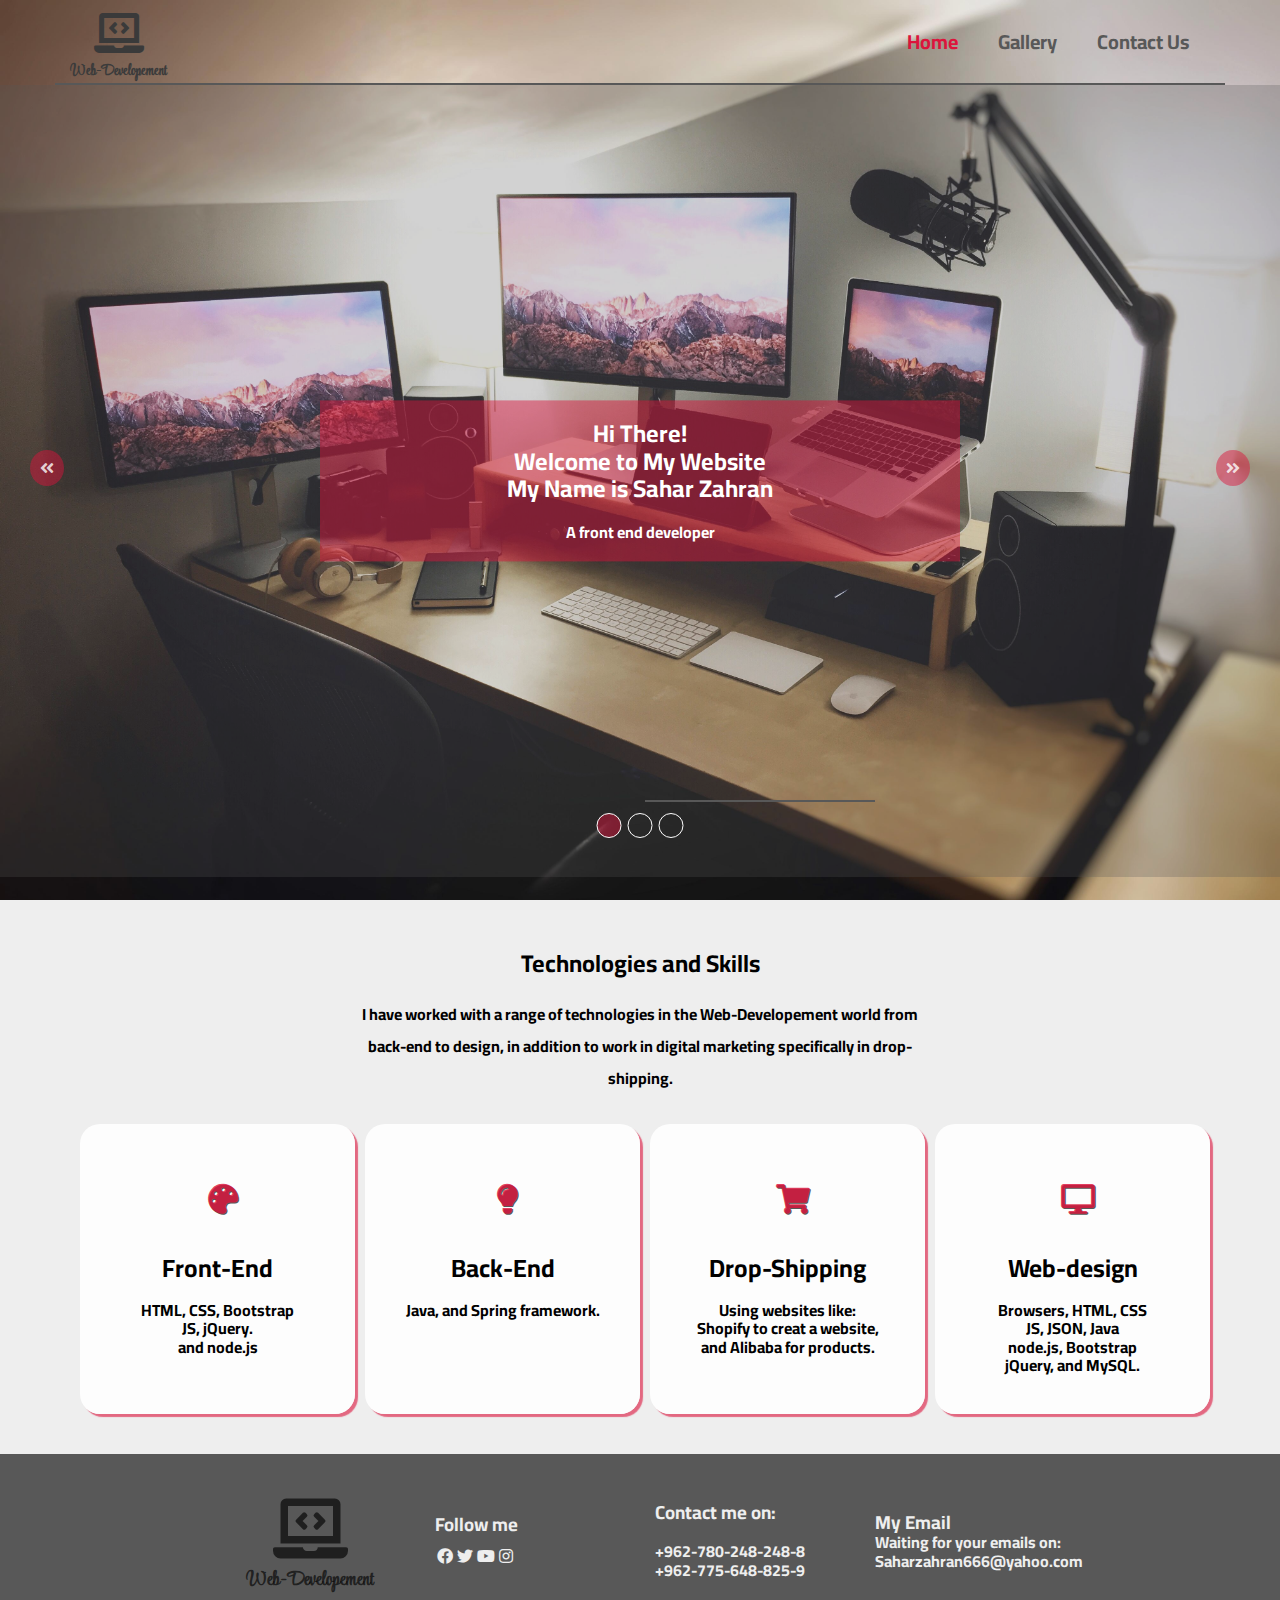
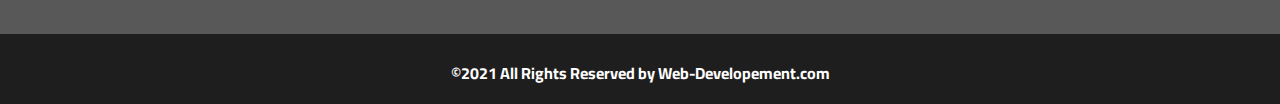
<file: index.html>
<!DOCTYPE html>
<html lang="en">

<head>
    <meta charset="UTF-8">
    <meta http-equiv="X-UA-Compatible" content="IE=edge">
    <meta name="viewport" content="width=device-width, initial-scale=1.0">
    <link rel="stylesheet" href="css/normalize.css">
    <link rel="stylesheet" href="css/all.css">
    <link rel="stylesheet" href="css/style.css">
    <title>Project 2</title>
</head>

<body>
    <!--Start header-->
    <header>
        <div class="container">
            <div class="logo">
                <a href="index.html"><i class="fas fa-laptop-code"></i></a>
                <h3>Web-Developement</h3>
            </div>
            <nav>
                <i class="fas fa-bars toggle"></i>
                <ul id="navList">
                    <li><a href="#" class="active">Home</a></li>
                    <li><a href="pages/gallery.html">Gallery</a></li>
                    <li><a href="pages/contact-us.html">Contact Us</a></li>
                </ul>
            </nav>
        </div>
    </header>
    <!--End header-->
    
    <!--Start Slider-->
    <div class="slider">
        <div class="overlay">
            <div class="text">
                <div class="content">
                    <h2>Hi There! <br>
                        Welcome to My Website
                        <br>
                        My Name is <span>Sahar Zahran</span>
                    </h2>
                    <p>A front end developer</p>
                </div>
            </div>
        </div>
        <i class="fas fa-angle-double-left"></i>
        <i class="fas fa-angle-double-right"></i>
        <ul class="bullet">
            <li class="active"></li>
            <li></li>
            <li></li>
        </ul>
    </div>
    <!--End Slider-->

    <!--Start Technologies and skills Section-->

    <div class="services">
        <div class="container">
            <div class="text">
                <h2 id="heading">Technologies and Skills</h2>
                <p>I have worked with a range of technologies in the Web-Developement world
                    from back-end to design, in addition to work in digital marketing specifically in drop-shipping.
                </p>
            </div>
            <div class="services-section">
                <div class="service">
                    <i class="fas fa-palette" style="font-size: 30px; color: rgba(220, 20, 60, 0.815);"></i>
                    <h3>Front-End</h3>
                    <br>
                    <p>HTML, CSS, Bootstrap
                        <br>
                        JS, jQuery.
                        <br>
                       and node.js
                    </p>
                </div>
                <div class="service">
                    <i class="fas fa-lightbulb" style="font-size: 30px; color: rgba(220, 20, 60, 0.815);"></i>
                    <h3>Back-End</h3>
                    <br>
                    <p>Java,
                       and Spring framework.
                    </p>

                </div>
                <div class="service">
                    <i class="fas fa-shopping-cart" style="font-size: 30px; color: rgba(220, 20, 60, 0.815);"></i>
                    <h3>Drop-Shipping</h3>
                    <br>
                    <p>Using websites like:
                        <br>Shopify to creat a website, 
                        and Alibaba for products.
                    </p>

                </div>
                <div class="service">
                    <i class="fas fa-desktop" style="font-size: 30px; color: rgba(220, 20, 60, 0.815);"></i>
                    <h3>Web-design</h3>
                    <br>
                    <p>Browsers, HTML, CSS
                        <br>
                        JS, JSON,  Java
                        <br>
                        node.js, Bootstrap
                        <br>
                        jQuery, and MySQL.
                    </p>
                </div>
            </div>
        </div>
    </div>
    <!--End Technologies and skills Section-->

    <!--Start Footer-->
    <footer>
        <ul class="sections">
            <li class='section'>
                <div class="logo">
                    <a href="index.html"><i class="fas fa-laptop-code"></i></a>
                    <h3>Web-Developement</h3>
                </div>
            </li>
            <li class='section'>
                <div class="accounts">
                    <h3>Follow me</h3>
                    <ul>
                        <li><a href=""><i class="fab fa-facebook"></i></a></li>
                        <li><a href=""><i class="fab fa-twitter"></i></a></li>
                        <li><a href=""><i class="fab fa-youtube"></i></a></li>
                        <li><a href=""><i class="fab fa-instagram"></i></a></li>
                    </ul>
                </div>
            </li>
            <li class='section contacts'>
                <div>
                    <h3>Contact me on:</h3>
                    <br>
                    <p>+962-780-248-248-8
                        <br>
                       +962-775-648-825-9
                    </p>
                </div>
            </li>
            <li class='section'>
                <div>
                    <h3>My Email</h3>
                    <p>Waiting for your emails on:
                        <br>
                        Saharzahran666@yahoo.com
                    </p>
                </div>
            </li>
        </ul>
        <div class="rights">
            <p id='copy-rights'>&copy;2021 All Rights Reserved by Web-Developement.com</p>
        </div>
    </footer>
    <!--End Footer-->
</body>

</html>
</file>
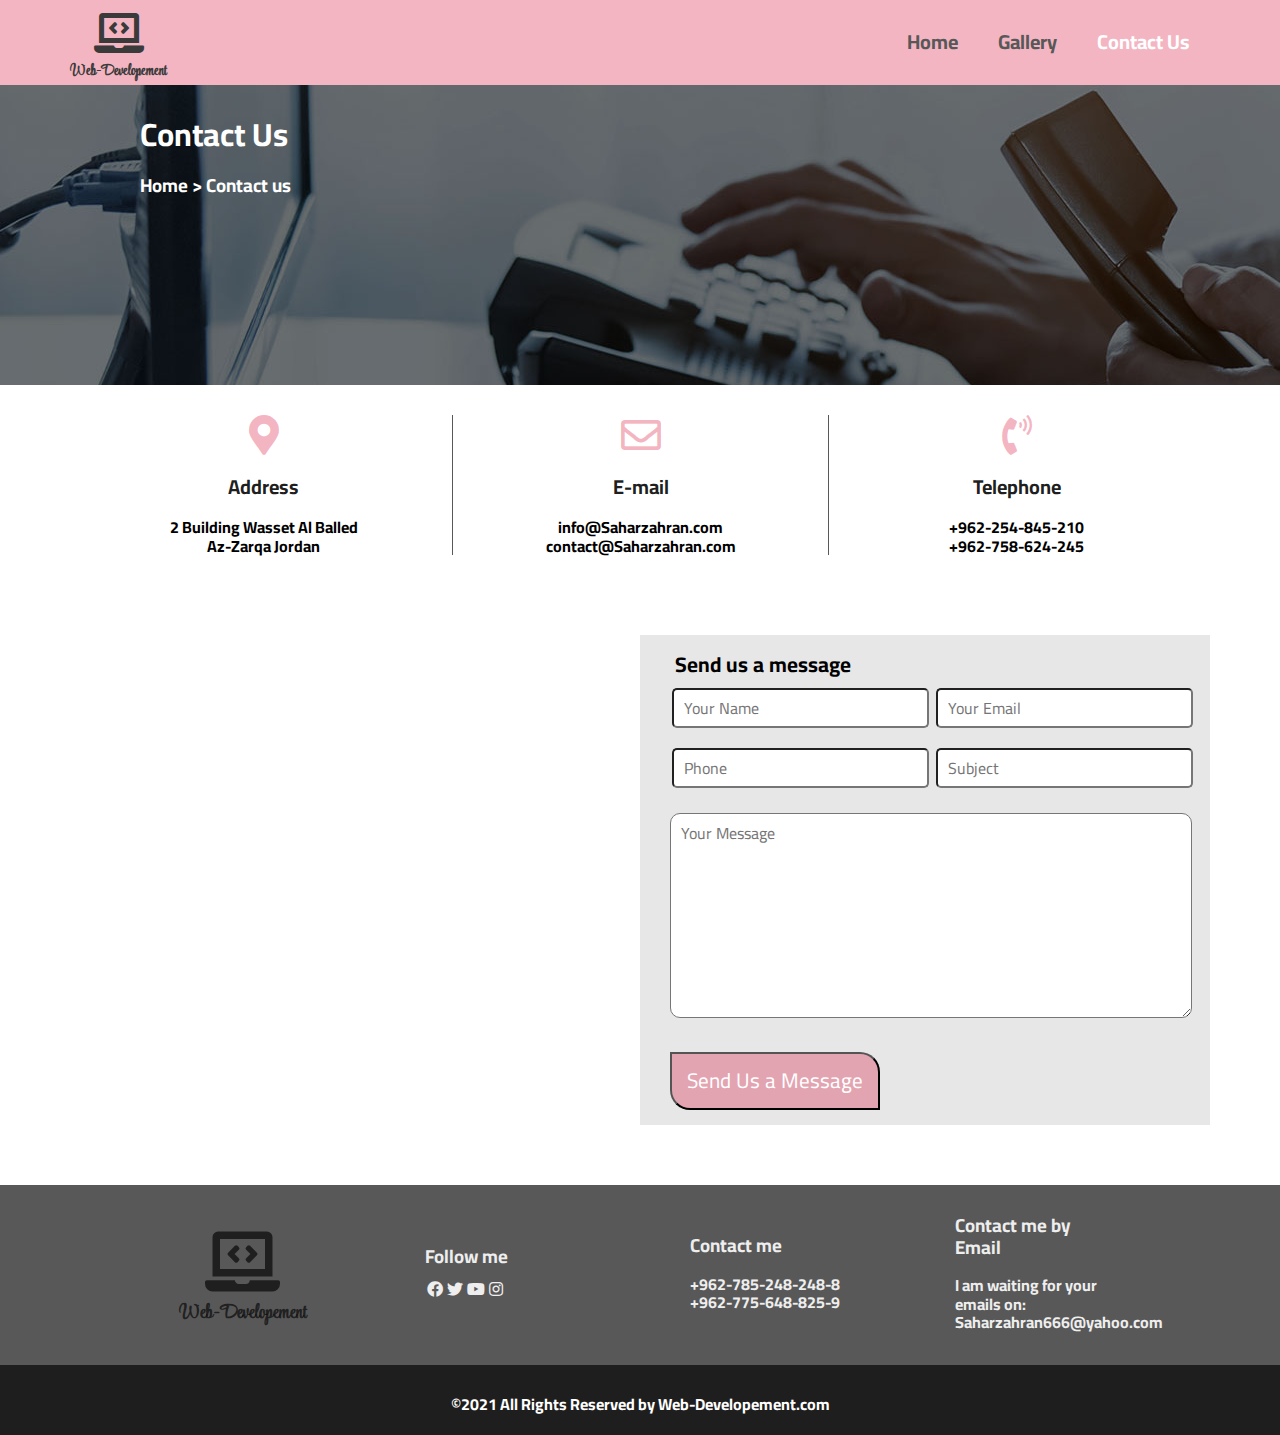
<file: pages/contact-us.html>
<!DOCTYPE html>
<html lang="en">

<head>
    <meta charset="UTF-8">
    <meta http-equiv="X-UA-Compatible" content="IE=edge">
    <meta name="viewport" content="width=device-width, initial-scale=1.0">
    <link rel="stylesheet" href="../css/normalize.css">
    <link rel="stylesheet" href="../css/all.css">
    <link rel="stylesheet" href="../css/contact-us.css">
    <title>Contact Us</title>
</head>

<body>
    <!--Start header-->
    <header>
        <div class="container">
            <div class="logo">
                <a href="../index.html"><i class="fas fa-laptop-code"></i></a>
                <h3>Web-Developement</h3>
            </div>
            <nav>
                <i class="fas fa-bars toggle"></i>
                <ul id="navList">
                    <li><a href="../index.html">Home</a></li>
                    <li><a href="../pages/gallery.html">Gallery</a></li>
                    <li><a href="#" class="active">Contact Us</a></li>
                </ul>
            </nav>
        </div>
    </header>
    <!--End header-->
    <!-- Start Showcase -->
    <div class="showcase">
        <div class="container">
            <h1>Contact Us</h1>
            <h3>Home > Contact us</h3>
        </div>
    </div>
    <!-- End Showcase -->

    <!-- Start Main -->
    <main>
        <div class="container">
            <div class="info">
                <div class="information no-border-left">
                    <i class="fas fa-map-marker-alt"></i>
                    <h3>Address</h3>
                    <p>2 Building Wasset Al Balled
                        <br>
                        Az-Zarqa Jordan
                    </p>
                </div>
                <div class="information">
                    <i class="far fa-envelope"></i>
                    <h3>E-mail</h3>
    
                    <p>info@Saharzahran.com
                        <br>
                        contact@Saharzahran.com
                    </p>
                </div>
                <div class="information no-border-bottom">
                    <i class="fas fa-phone-volume"></i>
                    <h3>Telephone</h3>
                    <p>+962-254-845-210
                        <br>
                        +962-758-624-245
                    </p>
                </div>
            </div>
        </div>
        <div class="map">
            <div class="container">
                <iframe src="https://www.google.com/maps/embed?pb=!1m18!1m12!1m3!1d3382.2724886058472!2d36.09201418504897!3d32.03481508120254!2m3!1f0!2f0!3f0!3m2!1i1024!2i768!4f13.1!3m3!1m2!1s0x151b6f62059b6471%3A0x9b2e5d40bd11c4de!2z2KfZhNir2YjYsdmHINin2YTYudix2KjZitipINin2YTZg9io2LHZidiMINin2YTYstix2YLYp9ih!5e0!3m2!1sar!2sjo!4v1627741146937!5m2!1sar!2sjo" width="600" height="480" style="border:0;" allowfullscreen="" loading="lazy"></iframe>
                <form>
                    <br>
                    <label>Send us a message</label>
                    <div class=row>
                        <input type="text" placeholder="Your Name">
                        <input type="text" placeholder="Your Email">
                    </div>
                    <div class="row">
                        <input type="text" placeholder="Phone">
                        <input type="text" placeholder="Subject">
                    </div>
                    <textarea name="message" id="message" cols="58" rows="10" placeholder="Your Message"></textarea>
                    <input type="submit" value="Send Us a Message" id="btn">
                </form>
            </div>
        </div>
    </main>
    <!-- End Main -->
    <!--Start Footer-->
    <footer>
        <div class="container">
            <ul class="sections">
                <li class='section'>
                    <div class="logo">
                        <a href="index.html"><i class="fas fa-laptop-code"></i></a>
                        <h3>Web-Developement</h3>
                    </div>
                </li>
                <li class='section'>
                    <div class="accounts">
                        <h3>Follow me</h3>
                        <ul>
                            <li><a href=""><i class="fab fa-facebook"></i></a></li>
                            <li><a href=""><i class="fab fa-twitter"></i></a></li>
                            <li><a href=""><i class="fab fa-youtube"></i></a></li>
                            <li><a href=""><i class="fab fa-instagram"></i></a></li>
                        </ul>
                    </div>
                </li>
                <li class='section contacts'>
                    <div>
                        <h3>Contact me</h3>
                        <br>
                        <p>+962-785-248-248-8
                            <br>
                            +962-775-648-825-9
                        </p>
                    </div>
                </li>
                <li class='section'>
                    <div>
                        <h3>Contact me by Email</h3>
                        <br>
                        <p>I am waiting for your emails on:
                            <br>
                            Saharzahran666@yahoo.com
                        </p>
                    </div>
                </li>
            </ul>
        </div>
            <div class="rights">
                <p id='copy-rights'>&copy;2021 All Rights Reserved by Web-Developement.com</p>
            </div>
        </footer>
    <!--End Footer-->
</body>

</html>
</file>
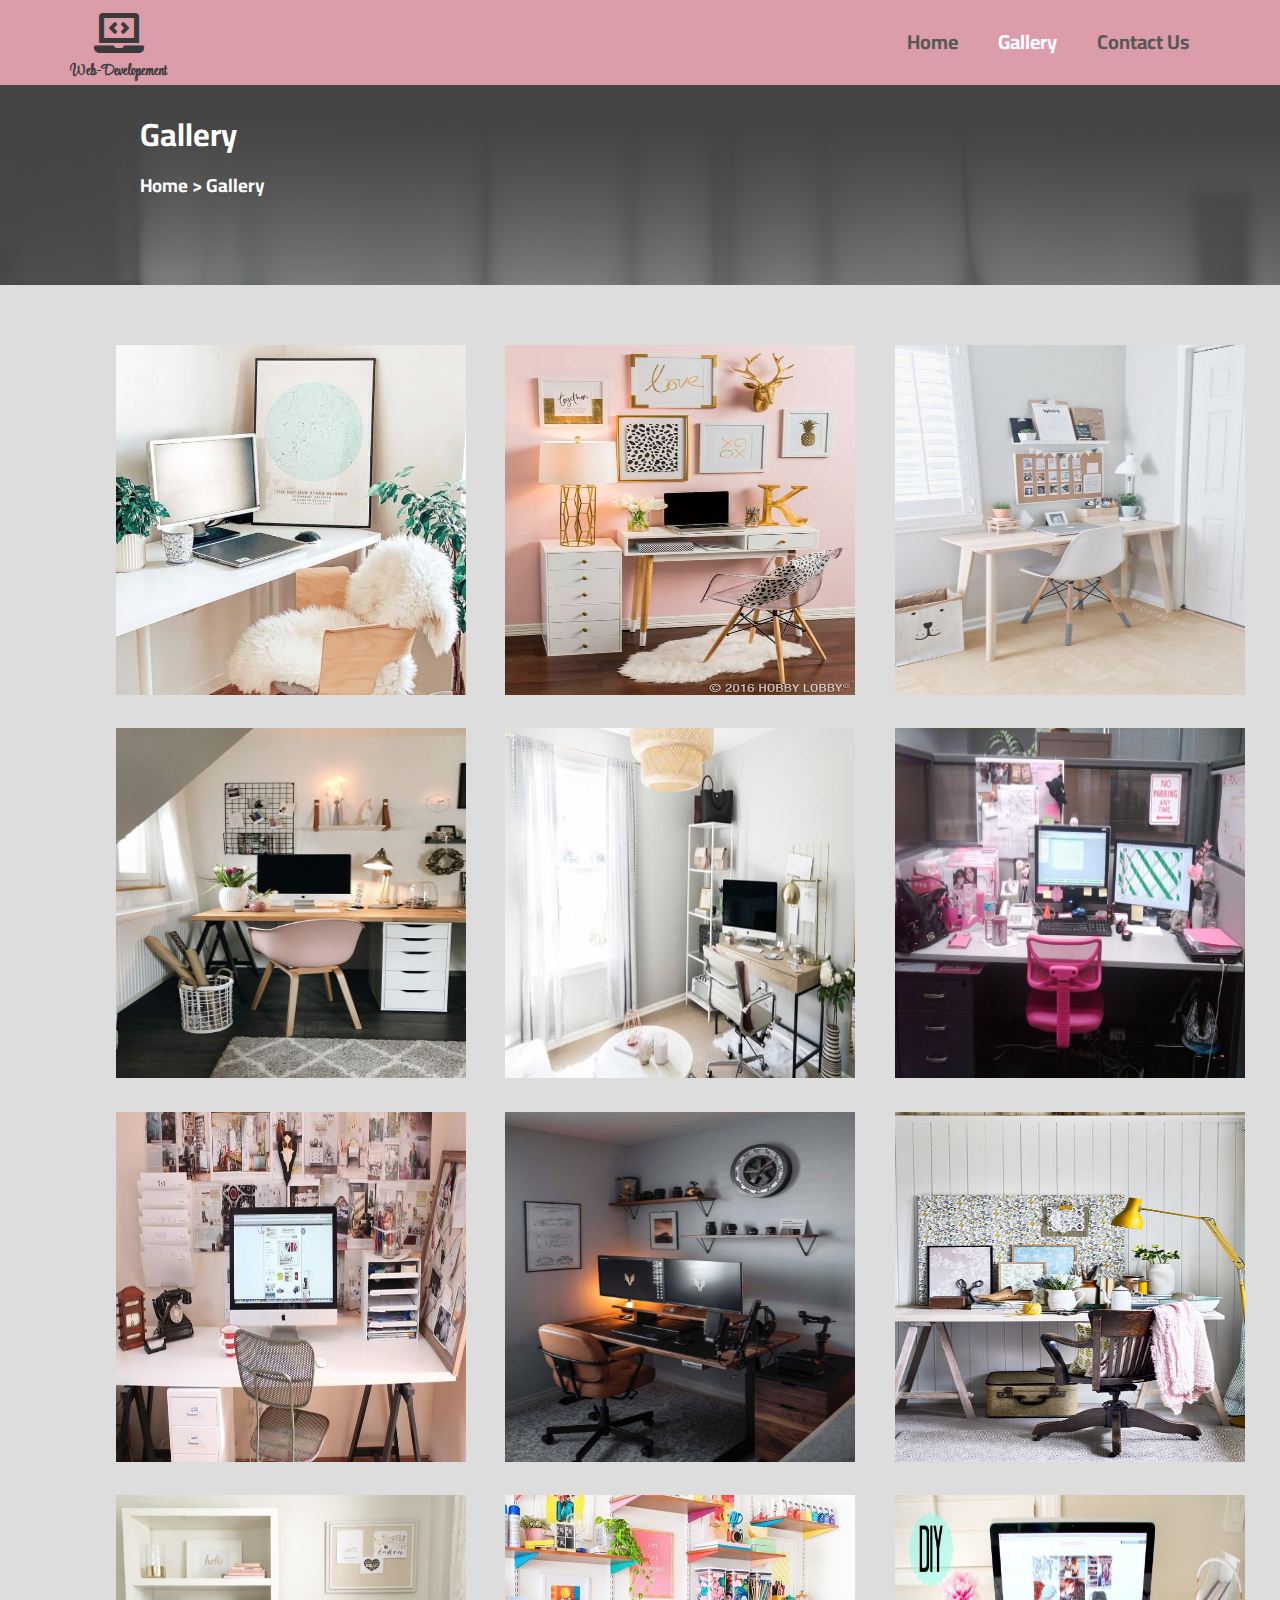
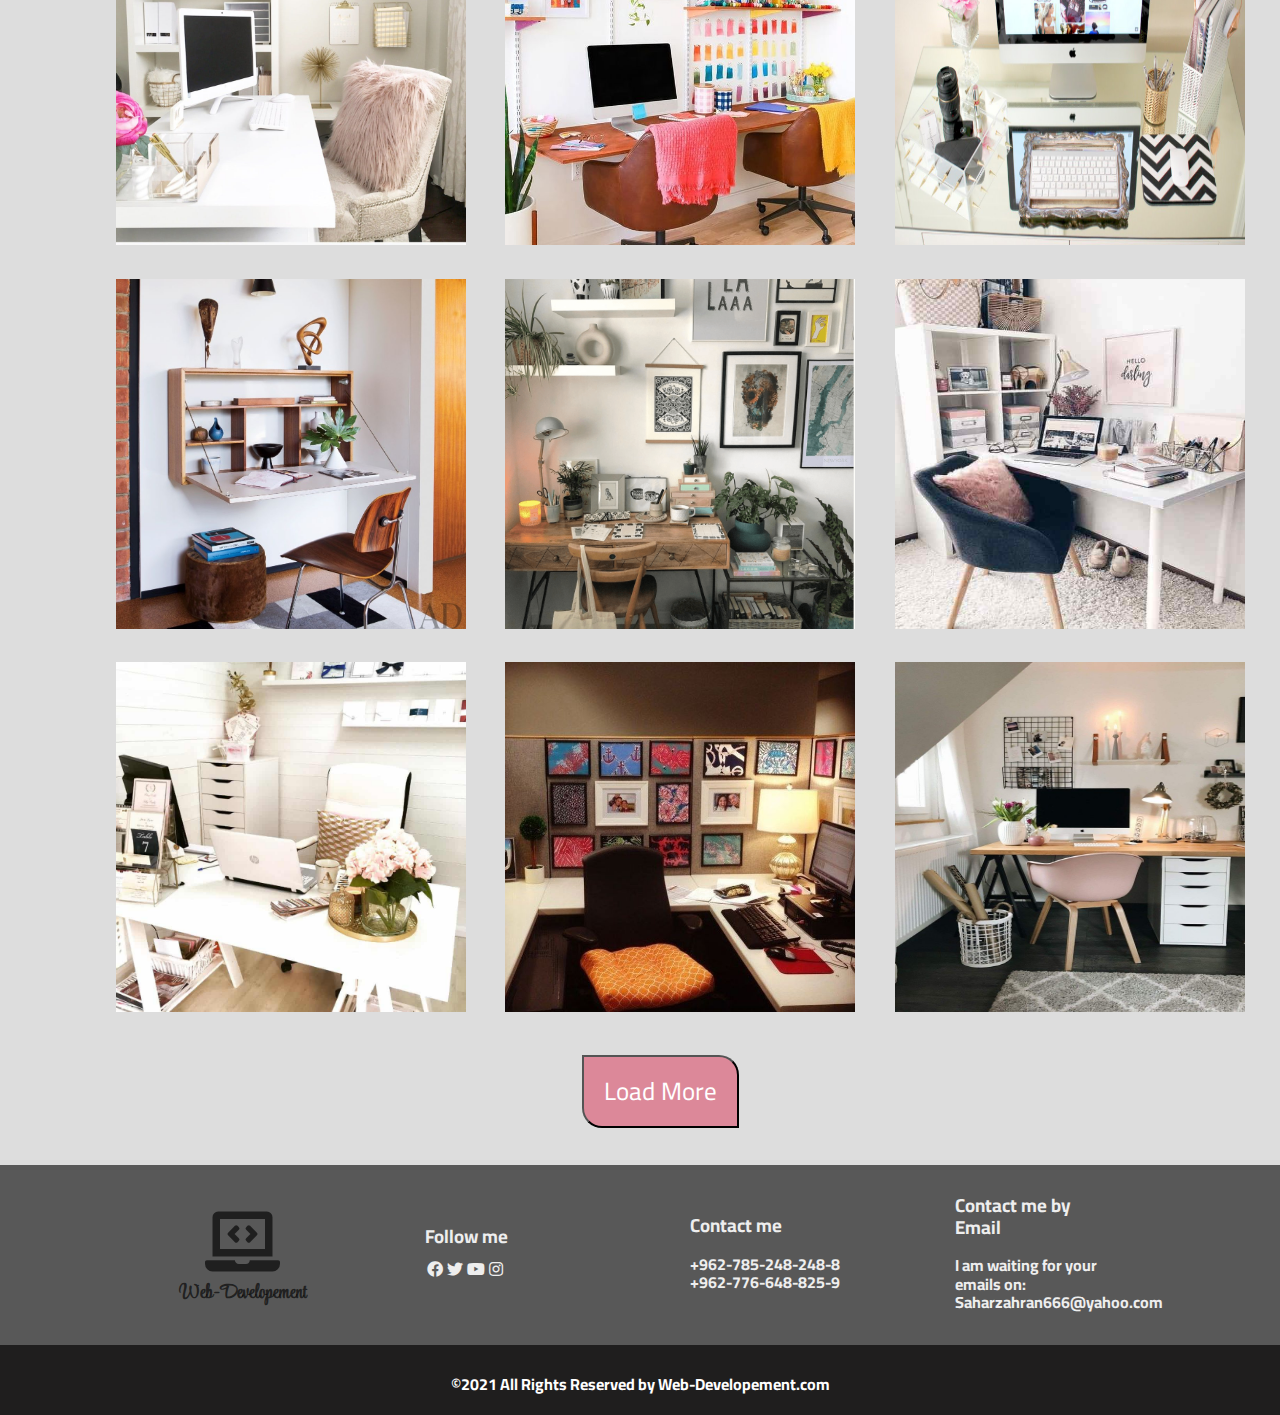
<file: pages/gallery.html>
<!DOCTYPE html>
<html lang="en">

<head>
    <meta charset="UTF-8">
    <meta http-equiv="X-UA-Compatible" content="IE=edge">
    <meta name="viewport" content="width=device-width, initial-scale=1.0">
    <link rel="stylesheet" href="../css/normalize.css">
    <link rel="stylesheet" href="../css/all.css">
    <link rel="stylesheet" href="../css/gallery.css">
    <title>Gallery</title>
</head>

<body>
    <!--Start header-->
    <header>
        <div class="container">
            <div class="logo">
                <a href="../index.html"><i class="fas fa-laptop-code"></i></a>
                <h3>Web-Developement</h3>
            </div>
            <nav>
                <i class="fas fa-bars toggle"></i>
                <ul id="navList">
                    <li><a href="../index.html">Home</a></li>
                    <li><a href="#" class="active">Gallery</a></li>
                    <li><a href="../pages/contact-us.html">Contact Us</a></li>
                </ul>
            </nav>
        </div>
    </header>
    <!--End header-->
    <!-- Start Showcase -->
    <div class="showcase">
        <div class="container">
            <h1>Gallery</h1>
            <h3>Home > Gallery</h3>
        </div>
    </div>
    <!-- End Showcase -->

    <!-- Start Main -->
    <main>
        <div class="container">
            <div class="container">
                <div class="photo">
                    <img src="../images/gallery-photos/3-5.jpg" alt="">
                </div>
                <div class="photo">
                    <img src="../images/gallery-photos/86a93e07ea09cb3f9d452cdbc17c25a2.jpg" alt="">
                </div>
                <div class="photo">
                    <img src="../images/gallery-photos/227a0310f8a490616703db23247619aa.jpg" alt="">
                </div>
                <div class="photo">
                    <img src="../images/gallery-photos/6214e6c450763961ef86b1a788adb2f9.jpg" alt="">
                </div>
                <div class="photo">
                    <img src="../images/gallery-photos/at_Fashion-Blogger-Office-Tour-Minted-7.jfif" alt="">
                </div>
                <div class="photo">
                    <img src="../images/gallery-photos/Cute-pink-cubicle-decor.jpg" alt="">
                </div>
                <div class="photo">
                    <img src="../images/gallery-photos/dda3aaf3a40f09d890bbb04adcaad12a.jpg" alt="">
                </div>
                <div class="photo">
                    <img src="../images/gallery-photos/desk-decor-ideas-with-sark-colors-768x1024.jpg" alt="">
                </div>
                <div class="photo">
                    <img src="../images/gallery-photos/diy-desk-ideas-36141001-1620234792.jpg" alt="">
                </div>
                <div class="photo">
                    <img src="../images/gallery-photos/feminine-pillow-for-chair.jpg" alt="">
                </div>
                <div class="photo">
                    <img src="../images/gallery-photos/home-office-ideas-1605726086.jpg" alt="">
                </div>
                <div class="photo">
                    <img src="../images/gallery-photos/maxresdefault.jpg" alt="">
                </div>
                <div class="photo">
                    <img src="../images/gallery-photos/modern-office-library-boyddesign-malibu-california-201106_1000-watermarked.jpg" alt="">
                </div>
                <div class="photo">
                    <img src="../images/gallery-photos/nest_number_9-92417097d563489b80a1e726d1bc27ef.png" alt="">
                </div>
                <div class="photo">
                    <img src="../images/gallery-photos/pink-room-desk-decor-space.jpg" alt="">
                </div>
                <div class="photo">
                    <img src="../images/gallery-photos/white-office-decor-coutureweddingcards.jpg" alt="">
                </div>
                <div class="photo">
                    <img src="../images/gallery-photos/workstation-decor-lamp-cool-ideas-at-work-photos.jpg" alt="">
                </div>
                <div class="photo">
                    <img src="../images/gallery-photos/6214e6c450763961ef86b1a788adb2f9.jpg" alt="">
                </div>
                <button>Load More</button>
        </div>
    </main>
    <!-- End Main -->
    <!--Start Footer-->
    <footer>
        <div class="container">
            <ul class="sections">
                <li class='section'>
                    <div class="logo">
                        <a href="index.html"><i class="fas fa-laptop-code"></i></a>
                        <h3>Web-Developement</h3>
                    </div>
                </li>
                <li class='section'>
                    <div class="accounts">
                        <h3>Follow me</h3>
                        <ul>
                            <li><a href=""><i class="fab fa-facebook"></i></a></li>
                            <li><a href=""><i class="fab fa-twitter"></i></a></li>
                            <li><a href=""><i class="fab fa-youtube"></i></a></li>
                            <li><a href=""><i class="fab fa-instagram"></i></a></li>
                        </ul>
                    </div>
                </li>
                <li class='section contacts'>
                    <div>
                        <h3>Contact me</h3>
                        <br>
                        <p>+962-785-248-248-8
                            <br>
                            +962-776-648-825-9
                        </p>
                    </div>
                </li>
                <li class='section'>
                    <div>
                        <h3>Contact me by Email</h3>
                        <br>
                        <p>I am waiting for your emails on:
                            <br>
                            Saharzahran666@yahoo.com
                        </p>
                    </div>
                </li>
            </ul>
        </div>
            <div class="rights">
                <p id='copy-rights'>&copy;2021 All Rights Reserved by Web-Developement.com</p>
            </div>
        </footer>
    <!--End Footer-->
</body>

</html>
</file>
<file: css/style.css>
/*Google fonts*/

@import url('https://fonts.googleapis.com/css2?family=Cairo:wght@400;600&display=swap');
@import url('https://fonts.googleapis.com/css2?family=Style+Script&display=swap');


* {
  padding: 0;
  margin: 0;
  box-sizing: border-box;
}

/*Start Navbar*/

body {
  background-color: #eee;
  font-family: "Cairo", sans-serif;
  height: 100vh;
  font-weight: bolder;
}
.logo {
  display: flex;
  flex-direction: column;
  align-items: center;
  justify-items: center;
  margin-top: 10px;
}
.logo h3 {
  font-size: 15px;
  color: #3b3b3b;
  margin-top: 10px;
  font-family: 'Style Script', cursive;
}
ul {
  list-style: none;
}

.container {
  padding: 0 15px;
  margin: 0 auto;
}

header .container .logo a i {
    color: rgb(58, 58, 58); 
    font-size: 40px;
}

header .container .logo a:hover {

cursor: pointer;
}



/*Medium Screen*/
@media (min-width: 768px) {
  .container {
    width: 750px;
  }
  header .container nav .toggle {
    display: none;
  }
}

/*Large Screen*/
@media (min-width: 992px) {
  .container {
    width: 970px;
  }
}
/*X-Large Screen*/
@media (min-width: 1200px) {
  .container {
    width: 1170px;
  }
}

header {
position: absolute;
left: 0;
top: 0;
width: 100%;
}

header .container {
  display: flex;
  justify-content: space-between;
  align-items: center;
  position: relative;
  border-bottom: 2px solid #585858;
  min-height: 70px;
}

header .container nav {
  flex: 1;
  display: flex;
  justify-content: flex-end;
  align-items: center;
}

header .container nav .toggle {
  color: #585858;
  font-size: 20px;
}


@media (max-width: 768px) {
  header .container nav #navList {
    display: none;
  }
  header .container nav .toggle {
    display: block;
  }
}

header .container nav .toggle:hover + #navList {
  display: flex;
  flex-direction: column;
  position: absolute;
  top: 100%;
  left: 0;
  background-color: rgb(17, 17, 17, 0.4);
  width: 100%;
}


header .container nav .toggle:hover + #navList li a {
  color: aliceblue;
  padding: 20px;
  border-bottom:rgba(177, 174, 175, 0.404) 1px solid;
}
header .container nav .toggle:hover + #navList li a.active {
  color: crimson;
}

header .container nav ul {
  display: flex;
}

header .container nav ul li a {
  display: block;
  padding: 30px 20px;
  text-decoration: none;
  font-size: 20px;
  color: #585858;
}

header .container nav #navList li a.active,
header .container nav #navList li a:hover {
  color: crimson;
  cursor: pointer;
}

/*End Navbar*/

/*Start Slider*/

.slider {
  height: 100vh;
  background: url("../images/decktop.jpg");
  background-repeat: no-repeat;
  background-size: cover;
  /* position: relative; */
}

.slider .overlay {
  position: absolute;
  top: 88px;
  left: 0;
  width: 100%;
  height: 88%;
  background-color: #58585844;
}
@media (max-width:768px) {
  .slider .overlay {
    top:79.5px;
    height: 89.5%;
  }
}
@media (min-width:768px) {
  .slider .overlay {
    top:79.5px;
    height: 92.3%;
  }
}
@media (min-width:992px) {
  .slider .overlay {
    top:85px;
    height: 88%;
  }
}
.slider .text {
  width: 50%;
  position: absolute;
  top: 50%;
  left: 50%;
  transform: translateX(-50%) translateY(-50%);
  color: white;
  background-color: rgba(220, 20, 60, 0.473);
  padding: 20px 50px;
  text-align: center;
}
.slider .text h2 {
  margin-bottom: 20px;
}


.slider .fas {
  position: absolute;
  top: 50%;
  background-color: rgba(220, 20, 60, 0.473);
  padding: 10px;
  border-radius: 50%;
  color: rgba(255, 255, 255, 0.801);
} 
.slider .fa-angle-double-right{
  right: 30px;
} 
.slider .fa-angle-double-left{
  left: 30px;
} 

@media (max-width:768px) {
  .slider .fas {
    display: none;
  }
}

.slider .bullet li {
  border: 1px solid white;
  border-radius: 50%;
  width: 25px;
  height: 25px;
  margin: 3px;
}

.slider .bullet {
  position: absolute;
  top: 90%;
  left: 50%;
  transform: translateX(-50%);
  display: flex;
}

.slider .bullet li.active {
  background-color: rgba(220, 20, 60, 0.473);
}

/*End Slider*/

/* Start Technologies and skills Section */
.services {
  margin-top: 50px;
  background-color: #eee;
  width: 100%;
}
.services .text {
  margin: 0 auto ;
  text-align: center;
  width: 50%;
}

@media (max-width:768px) {

  .services .text {
    width: 100%;
  }
}

.services .text h2 {
  margin-bottom: 20px;
}
.services .text h2::after{
  content: '';
  width: 230px;
  height: 2px;
  background-color: #585858;
  position: absolute;
  top:800px;
  left:645px
}

@media (max-width: 768px) {
  .services .text {
    width: 100%;
  }
  .services .text h2::after{
    content: '';
    width: 230px;
    height: 2px;
    background-color: #585858;
    position: absolute;
    left: 270px;
    top:1100px;
  }
}
@media (max-width: 570px) {

  .services .text h2::after{
    content: '';
    width: 230px;
    height: 2px;
    background-color: #585858;
    position: absolute;
    left: 95px;
    top:810px;
  }
}
.services .text p {
  line-height: 2;
  text-align: center;
  padding-bottom: 30px;
}
.services .services-section {
  display: flex; 
  padding-bottom: 40px;
  flex-wrap: wrap;
}
.services .services-section .service{
  background-color: rgba(255, 255, 255, 0.87);
  text-align: center;
  padding: 20px 40px 40px 40px;
  margin-left: 10px;
  border-radius: 20px;
  box-shadow: 3px 3px 1px rgba(220, 20, 60, 0.616);
  transition: all 0.5s linear;
  width: calc(25% - 10px);
}

.services .services-section .service:hover {
  transform: translateY(-20px);
  box-shadow: 5px 5px 3px rgb(65, 62, 63);
  cursor: pointer;

}

.services .services-section .service i{
  font-size: 40px;
  padding: 40px;
  text-align: center;
  margin-left: 10px;
  text-shadow: 1px 1px #585858;
}

.services .services-section .service h3 {
font-size: 25px;
}

@media (max-width:768px) {
  .services .services-section .service {
    width: calc(50% - 10px);
    margin-bottom: 30px;
  }
}
@media (max-width:570px) {
  .services .services-section .service {
    width: 100%;
    margin-bottom: 30px;
  }
}
/* End Technologies and skills Section */

/*Start Footer*/
footer {
  height: 250px;
  background-color: #585858;
  color: #eee;
  position: relative;
}

@media (max-width:768px) {

  footer {
    height: 380px;
  }
}
@media (max-width:570px) {

  footer {
    height: 520px;
    flex-direction: column;
    text-align: center;
    justify-content: center;
  }
}

footer .sections {
  display: flex;
  flex-wrap: wrap;
  align-items: center;
  justify-content: center;
  padding:20px;
}
footer .sections .section {
  padding: 10px;
  width: calc(25% - 100px);
  margin: 5px;
}
@media (max-width: 768px) {
  footer .sections .section {
    width: calc(50% - 10px);
  }
}
@media (max-width: 570px) {
  footer .sections .section {
    width: 100%;
  }
}
footer .sections .section .logo i, 
footer .sections .section .logo h3 {
  font-size: 60px;
  color: rgba(0, 0, 0, 0.644);
}

footer .sections .section .logo h3 {
  font-size: 20px;
}
footer .sections .section .accounts ul{
  display: flex;
  margin-top: 10px;
}
footer .sections .section .accounts ul li{
  margin: 2px;
}
footer .sections .section .accounts ul li i{
  color:#eee;
}
@media (max-width: 768px) {
  footer .sections .contacts {
    position: relative;
    left:120px;
  }
}
@media (max-width:570px) {
  footer .sections .section .accounts ul{
    margin-left: 135px;
  }
  footer .sections .contacts {
    position: relative;
    left:5px;
  }
}
footer .rights {
  position: absolute;
  bottom: 0;
  right: 0;
  width: 100%;
  height: 70px;
  background-color: rgb(31, 30, 30);
}

footer .rights p {
  text-align: center;
  color: white;
  margin: 30px auto;
  font-size: 1rem;
}
/*End Footer*/
</file>
<file: css/contact-us.css>
/*Google fonts*/

@import url("https://fonts.googleapis.com/css2?family=Cairo:wght@400;600&display=swap");
@import url("https://fonts.googleapis.com/css2?family=Style+Script&display=swap");

* {
  padding: 0;
  margin: 0;
  box-sizing: border-box;
}

/*Start Navbar*/

body {
  font-family: "Cairo", sans-serif;
  height: 150vh;
  font-weight: bolder;
  position: relative;
}
.logo {
  display: flex;
  flex-direction: column;
  align-items: center;
  justify-items: center;
  margin-top: 10px;
}
.logo h3 {
  font-size: 15px;
  color: #3b3b3b;
  margin-top: 10px;
  font-family: "Style Script", cursive;
}
ul {
  list-style: none;
}

.container {
  padding: 0 15px;
  margin: 0 auto;
}

header .container .logo a i {
  color: rgb(58, 58, 58);
  font-size: 40px;
}

header .container .logo a:hover {
  cursor: pointer;
}

/*Medium Screen*/
@media (min-width: 768px) {
  .container {
    width: 750px;
  }
  header .container nav .toggle {
    display: none;
  }
}

/*Large Screen*/
@media (min-width: 992px) {
  .container {
    width: 970px;
  }
}
/*X-Large Screen*/
@media (min-width: 1200px) {
  .container {
    width: 1170px;
  }
}

header {
  background-color: rgba(220, 20, 60, 0.315);
  width: 100%;
  height: 85px;
}

header .container {
  display: flex;
  justify-content: space-between;
  align-items: center;
  position: relative;
  min-height: 70px;
}

header .container nav {
  flex: 1;
  display: flex;
  justify-content: flex-end;
  align-items: center;
}

header .container nav .toggle {
  color: #585858;
  font-size: 20px;
}

@media (max-width: 768px) {
  header .container nav #navList {
    display: none;
  }
  header .container nav .toggle {
    display: block;
  }
}

header .container nav .toggle:hover + #navList {
  display: flex;
  flex-direction: column;
  position: absolute;
  top: 100%;
  left: 0;
  background-color: rgb(17, 17, 17, 0.4);
  width: 100%;
}

header .container nav .toggle:hover + #navList li a {
  color: aliceblue;
  padding: 20px;
  border-bottom: rgba(177, 174, 175, 0.404) 1px solid;
}

header .container nav ul {
  display: flex;
}

header .container nav ul li a {
  display: block;
  padding: 30px 20px;
  text-decoration: none;
  font-size: 20px;
  color: #585858;
}

header .container nav #navList li a.active,
header .container nav #navList li a:hover {
  color: white;
  cursor: pointer;
}

/*End Navbar*/
main {
  height: 550px;
  width: 100%;
  top: 50px;
}

/*Start Showcase*/
.showcase .container {
  width: 100%;
  height: 300px;
  color: #fff;
  padding-top: 10px;
  background: url("../images/48-485738_-contact-us.jpg");
}
.showcase .container h1,
.showcase .container h3 {
  padding-left: 10%;
}
@media (max-width: 570px) {
  .showcase .container {
    height: 200px;
  }
}
@media (max-width: 768px) {
  .showcase .container h1,
  .showcase .container h3 {
    padding-left: 1%;
  }
}
/*End Showcase*/

/*Start Main */
main .info {
  display: flex;
  text-align: center;
  height: 200px;
  align-items: center;
  justify-content: center;
}
main .info .information {
  border-left: #585858 1px solid;
  width: 33%;
}
@media (max-width: 768px) {
  main .info {
    flex-direction: column;
    height: 500px;
    margin-top: 50px;
  }
  main .info .information {
    border-bottom: 1px solid #585858;
    border-left: none;
    padding-bottom: 20px;
    margin-bottom: 20px;
    width: 100%;
  }
}
main .info .no-border-left {
  border-left: none;
}
main .info .no-border-bottom {
  border-bottom: none;
}
main .info .information i {
  font-size: 40px;
  color: rgba(220, 20, 60, 0.315);
  margin-bottom: 20px;
}
main .info .information h3 {
  font-size: 20px;
  color: rgba(10, 8, 9, 0.911);
  margin-bottom: 20px;
}

.map .container {
  margin-top: 50px;
  display: flex;
}

@media (max-width: 768px) {
  main {
    height: 1300px;
  }
  .map .container {
    flex-direction: column;
    justify-content: center;
    align-items: center;
  }
  .map .container iframe,
  .map .container form {
    width: 100%;
  }
}
.map .container iframe {
  width: 50%;
}
.map .container form {
  width: 50%;
  background-color: rgba(212, 211, 211, 0.548);
  padding-left: 15px;
}
@media (max-width: 768px) {
  .map .container form {
    width: 100%;
    margin: 10px 0 0;
    padding-left: 10px;
  }
  .map .container iframe {
    width: 100%;
    margin-top: -30px;
    padding-left: 10px;
  }
}
.map .container form label {
  font-size: 21px;
  margin: 70px 20px;
  padding-top: 50px;
}
.map .container form .row {
  padding: 10px;
  display: flex;
  justify-content: space-evenly;
}
.map .container form .row input {
  width: calc(50% - 10px);
  border-radius: 5px;
  height: 40px;
  padding: 10px;
}
.map .container form textarea {
  margin: 15px;
  border-radius: 10px;
  padding: 10px;
  width: 94%;
}

@media (max-width: 768px) {
  .map .container form textarea {
    width: 95%;
  }

  @media (max-width: 570px) {
    .map .container form textarea {
      width: 90%;
    }
  }
}
.map .container form #btn {
  margin: 15px;
  padding: 15px;
  border-radius: 0 20px 0 20px;
  background-color: rgba(220, 20, 60, 0.315);
  color: white;
  font-size: 21px;
}

@media (max-width: 570px) {
  .map .container form #btn {
    margin-left: 75px;
  }

}
/*End Main */

/* Start Footer*/
footer {
  position: absolute;
  top: 250px;
  height: 250px;
  background-color: #585858;
  color: #eee;
  position: relative;
  padding: 20px;
}

@media (max-width: 768px) {
  footer {
    height: 400px;
  }
}
@media (max-width: 570px) {
  footer {
    height: 600px;
    flex-direction: column;
    text-align: center;
    justify-content: center;
  }
}

footer .container .sections {
  display: flex;
  flex-wrap: wrap;
  align-items: center;
  justify-content: space-evenly;
}
footer .sections .section {
  padding: 10px;
  width: calc(25% - 100px);
}
@media (max-width: 768px) {
  footer .sections .section {
    width: calc(50% - 10px);
  }
}
@media (max-width: 570px) {
  footer .sections .section {
    width: 100%;
  }
}
footer .sections .section .logo i,
footer .sections .section .logo h3 {
  font-size: 60px;
  color: rgba(0, 0, 0, 0.644);
}

footer .sections .section .logo h3 {
  font-size: 20px;
}
footer .sections .section .accounts ul {
  display: flex;
  margin-top: 10px;
}
footer .sections .section .accounts ul li {
  margin: 2px;
}
footer .sections .section .accounts ul li i{
  color:#eee;
}
@media (max-width: 768px) {
  footer .sections .contacts {
    position: relative;
    left: 120px;
  }
}
@media (max-width: 570px) {
  footer .sections .section .accounts ul {
    margin-left: 125px;
  }
  footer .sections .contacts {
    position: relative;
    left: 5px;
  }
}
footer .rights {
  position: absolute;
  bottom: 0;
  right: 0;
  width: 100%;
  height: 70px;
  background-color: rgb(31, 30, 30);
}

footer .rights p {
  text-align: center;
  color: white;
  margin: 30px auto;
  font-size: 1rem;
}

/*End Footer*/
</file>
<file: css/gallery.css>
/*Google fonts*/

@import url("https://fonts.googleapis.com/css2?family=Cairo:wght@400;600&display=swap");
@import url("https://fonts.googleapis.com/css2?family=Style+Script&display=swap");

* {
  padding: 0;
  margin: 0;
  box-sizing: border-box;
}

/*Start Navbar*/

body {
  font-family: "Cairo", sans-serif;
  height: 150vh;
  font-weight: bolder;
  position: relative;
  background-color: rgb(221, 221, 221);
}
.logo {
  display: flex;
  flex-direction: column;
  align-items: center;
  justify-items: center;
  margin-top: 10px;
}
.logo h3 {
  font-size: 15px;
  color: #3b3b3b;
  margin-top: 10px;
  font-family: "Style Script", cursive;
}
ul {
  list-style: none;
}

.container {
  padding: 0 15px;
  margin: 0 auto;
}

header .container .logo a i {
  color: rgb(58, 58, 58);
  font-size: 40px;
}

header .container .logo a:hover {
  cursor: pointer;
}

/*Medium Screen*/
@media (min-width: 768px) {
  .container {
    width: 750px;
  }
  header .container nav .toggle {
    display: none;
  }
}

/*Large Screen*/
@media (min-width: 992px) {
  .container {
    width: 970px;
  }
}
/*X-Large Screen*/
@media (min-width: 1200px) {
  .container {
    width: 1170px;
  }
}

header {
  background-color: rgba(220, 20, 60, 0.315);
  width: 100%;
  height: 85px;
}

header .container {
  display: flex;
  justify-content: space-between;
  align-items: center;
  position: relative;
  min-height: 70px;
}

header .container nav {
  flex: 1;
  display: flex;
  justify-content: flex-end;
  align-items: center;
}

header .container nav .toggle {
  color: #585858;
  font-size: 20px;
}

@media (max-width: 768px) {
  header .container nav #navList {
    display: none;
  }
  header .container nav .toggle {
    display: block;
  }
}

header .container nav .toggle:hover + #navList {
  display: flex;
  flex-direction: column;
  position: absolute;
  top: 100%;
  left: 0;
  background-color: rgb(17, 17, 17, 0.4);
  width: 100%;
}

header .container nav .toggle:hover + #navList li a {
  color: aliceblue;
  padding: 20px;
  border-bottom: rgba(177, 174, 175, 0.404) 1px solid;
}

header .container nav ul {
  display: flex;
}

header .container nav ul li a {
  display: block;
  padding: 30px 20px;
  text-decoration: none;
  font-size: 20px;
  color: #585858;
}

header .container nav #navList li a.active,
header .container nav #navList li a:hover {
  color: white;
  cursor: pointer;
}

/*End Navbar*/

/*Start Showcase*/
.showcase .container {
    width: 100%;
    height: 200px;
    color: #fff;
    padding-top: 10px;
    background: url('../images/gallery.jpg');
}
.showcase .container h1, .showcase .container h3{
    padding-left: 10%;
}
@media (max-width:570px) {
    .showcase .container{
        height: 200px;
    }
}
@media (max-width:768px) {
    .showcase .container h1, .showcase .container h3{
        padding-left: 1%;
    }
}
/*End Showcase*/


/*Start Main */
main {
  height: 2200px;
  width: 100%;
  top: 50px;
}

main .container {
    display: flex;
    flex-wrap: wrap;
    width: 100%;
    align-items: center;
    justify-content: center;
    row-gap: 30px;
    margin-left: 40px;
    margin-top: 30px;
}
main .container img {
    width: 350px;
    height: 350px;
}
main .container .photo {
    width: 33%;
}
main .container button {
    font-size: 25px;
    padding: 20px;
    background-color: rgba(220, 20, 60, 0.418);
    color: white;
    border-radius: 0 20px 0 20px;
    margin-right: 80px;   
    margin-top: 10px; 
}
@media (max-width:768px) {
    main {
        height: 3000px;
    }
    main .container {
        margin: 30px 5px;
        column-gap: 45px;
        row-gap: 35px;
    }
    main .container img {
        width: 250px;
        height: 300px;
    }
    main .container .photo {
        width: calc(50% -10px);
        margin-left: 2px;
    }
    main .container button {
        margin: 50px 20px;
    }
}
@media (max-width:570px) {
    main {
        height: 7000px;
    }
    main .container {
        margin: 30px;
    }
    main .container img {
        width: 350px;
        height: 350px;
    }
    main .container .photo {
        width: 100%;
        margin-right: 55px; 
    }
    main .container button {
        margin-right: 70px;
    }
}
main .container button:hover {
    background-color: #585858;
    cursor: pointer;
}
/*End Main */

/* Start Footer*/
footer {
  position: absolute;
  top: 250px;
  height: 250px;
  background-color: #585858;
  color: #eee;
  position: relative;
  padding: 20px;
}

@media (max-width: 768px) {
  footer {
    height: 360px;
  }
}
@media (max-width: 570px) {
  footer {
    height: 500px;
    flex-direction: column;
    text-align: center;
    justify-content: center;
  }
}

footer .container .sections {
  display: flex;
  flex-wrap: wrap;
  align-items: center;
  justify-content: space-evenly;
}
footer .sections .section {
  padding: 10px;
  width: calc(25% - 100px);
}
@media (max-width: 768px) {
  footer .sections .section {
    width: calc(50% - 10px);
  }
}
@media (max-width: 570px) {
  footer .sections .section {
    width: 100%;
  }
}
footer .sections .section .logo i,
footer .sections .section .logo h3 {
  font-size: 60px;
  color: rgba(0, 0, 0, 0.644);
}

footer .sections .section .logo h3 {
  font-size: 20px;
}
footer .sections .section .accounts ul {
  display: flex;
  margin-top: 10px;
}
footer .sections .section .accounts ul li {
  margin: 2px;
}
footer .sections .section .accounts ul li i{
  color:#eee;
}
@media (max-width: 768px) {
  footer .sections .contacts {
    position: relative;
    left: 120px;
  }
}
@media (max-width: 570px) {
  footer .sections .section .accounts ul {
    margin-left: 125px;
  }
  footer .sections .contacts {
    position: relative;
    left: 5px;
  }
}
footer .rights {
  position: absolute;
  bottom: 0;
  right: 0;
  width: 100%;
  height: 70px;
  background-color: rgb(31, 30, 30);
}

footer .rights p {
  text-align: center;
  color: white;
  margin: 30px auto;
  font-size: 1rem;
}

/*End Footer*/
</file>
